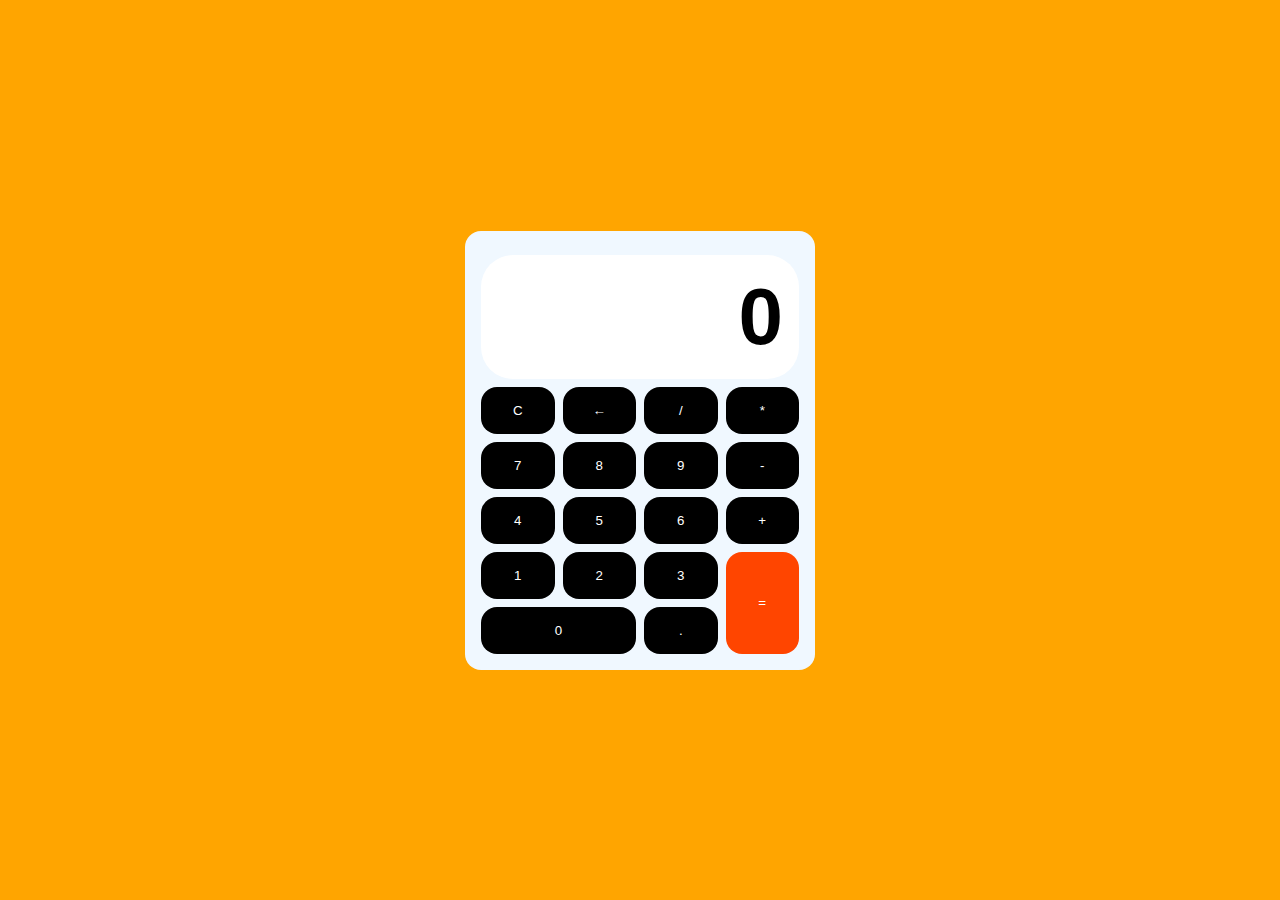
<file: 1. Calculadora/index.html>
<!DOCTYPE html>
<html lang="es">
<head>
    <meta charset="UTF-8">
    <meta name="viewport" content="width=device-width, initial-scale=1.0">
    <title>Document</title>
    <link rel="stylesheet" href="css/styles.css">
</head>
<body>

    <div class="calculadora">
        <div class="pantalla">0</div>
            <button id="limpiar"  class="boton">C</button>
            <button class="boton" onclick="">/</button>
            <button class="boton">*</button>          
            <button class="boton">7</button>
            <button class="boton">8</button>
            <button class="boton">9</button> 
            <button class="boton">-</button>
            <button class="boton">4</button>
            <button class="boton">5</button>
            <button class="boton">6</button>
            <button class="boton">+</button> 
            <button class="boton">1</button>
            <button class="boton">2</button>
            <button class="boton">3</button>            
            <button id="igual"  class="boton">=</button>
            <button id="cero"  class="boton">0</button>
            <button class="boton">.</button>
            <button id="borrar" class="boton">←</button>
    </div>


    <script src="script.js"></script>
</body>
</html>
</file>
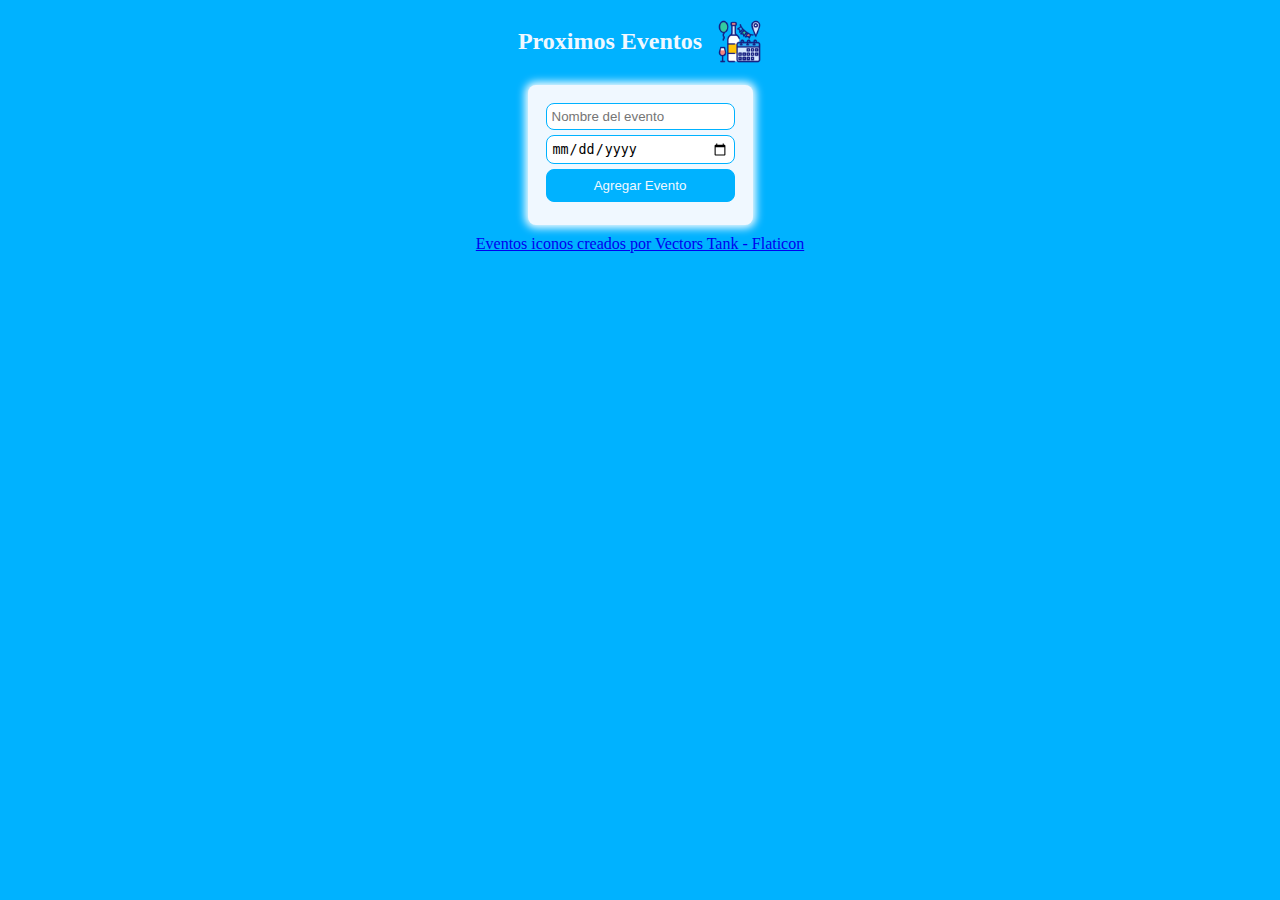
<file: 10. Menu_vertical/index.html>
<!DOCTYPE html>
<html lang="en">

<head>
    <meta charset="UTF-8">
    <meta name="viewport" content="width=device-width, initial-scale=1.0">
    <link rel="stylesheet" href="css/styles.css">
    <title>Lista de Eventos</title>
</head>

<body>
    <div class="titulo">
        <h2>Proximos Eventos</h2>
        <img class="logofav" src="img/eventos.png" alt="img">
    </div>
    <div class="eventos">
        <div class="formulario">
            <form action="">
                <input type="text" id="nombreEvento" placeholder="Nombre del evento"><br>
                <input type="date" id="fechaEvento"><br>
                <input type="submit" id="agregar" value="Agregar Evento">
            </form>

        </div>
        <div class="listaEventos2" id="listaEventos"></div>

    </div>
    <script src="script.js"></script>
    <footer><a href="https://www.flaticon.es/iconos-gratis/eventos" title="eventos iconos">Eventos iconos
            creados por Vectors Tank - Flaticon</a></footer>

</body>

</html>
</file>
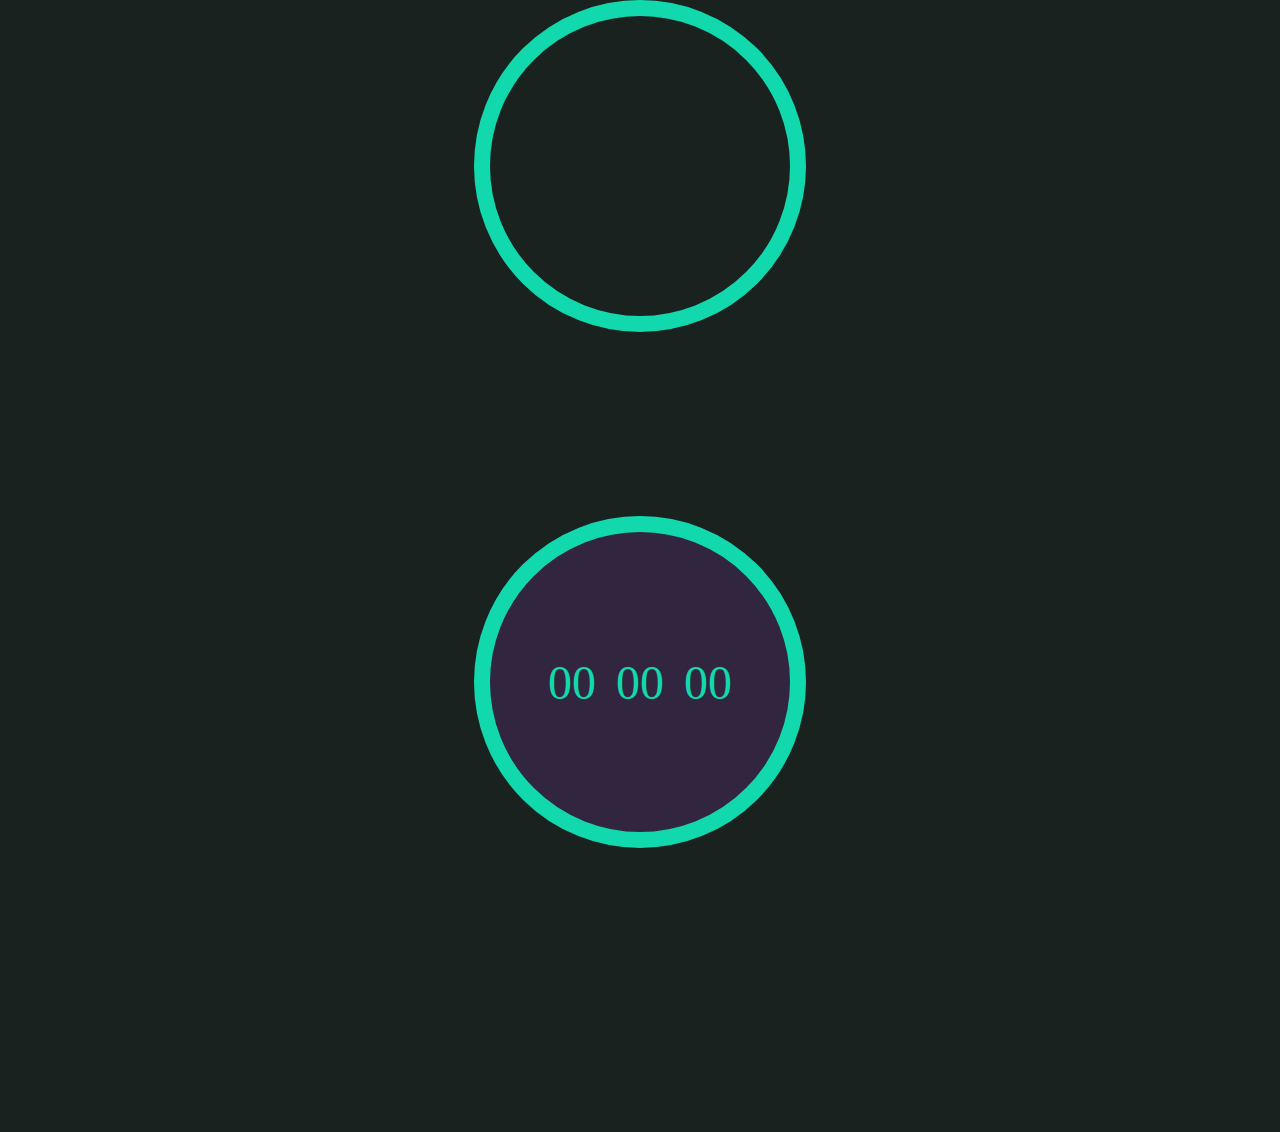
<file: 2. Reloj_digital/index.html>
<!DOCTYPE html>
<html lang="en">

<head>
    <meta charset="UTF-8">
    <meta name="viewport" content="width=device-width, initial-scale=1.0">
    <title>Document</title>
    <link rel="stylesheet" href="style.css">
</head>

<body>
    <div class="reloj"></div>
    <div class="reloj1">
        <div class="relojcaja">
            <div id="hora">00</div>
            <div id="minuto">00</div>
            <div id="segundo">00</div>
        </div>
    </div>

    <script src="script.js"></script>
</body>

</html>
</file>
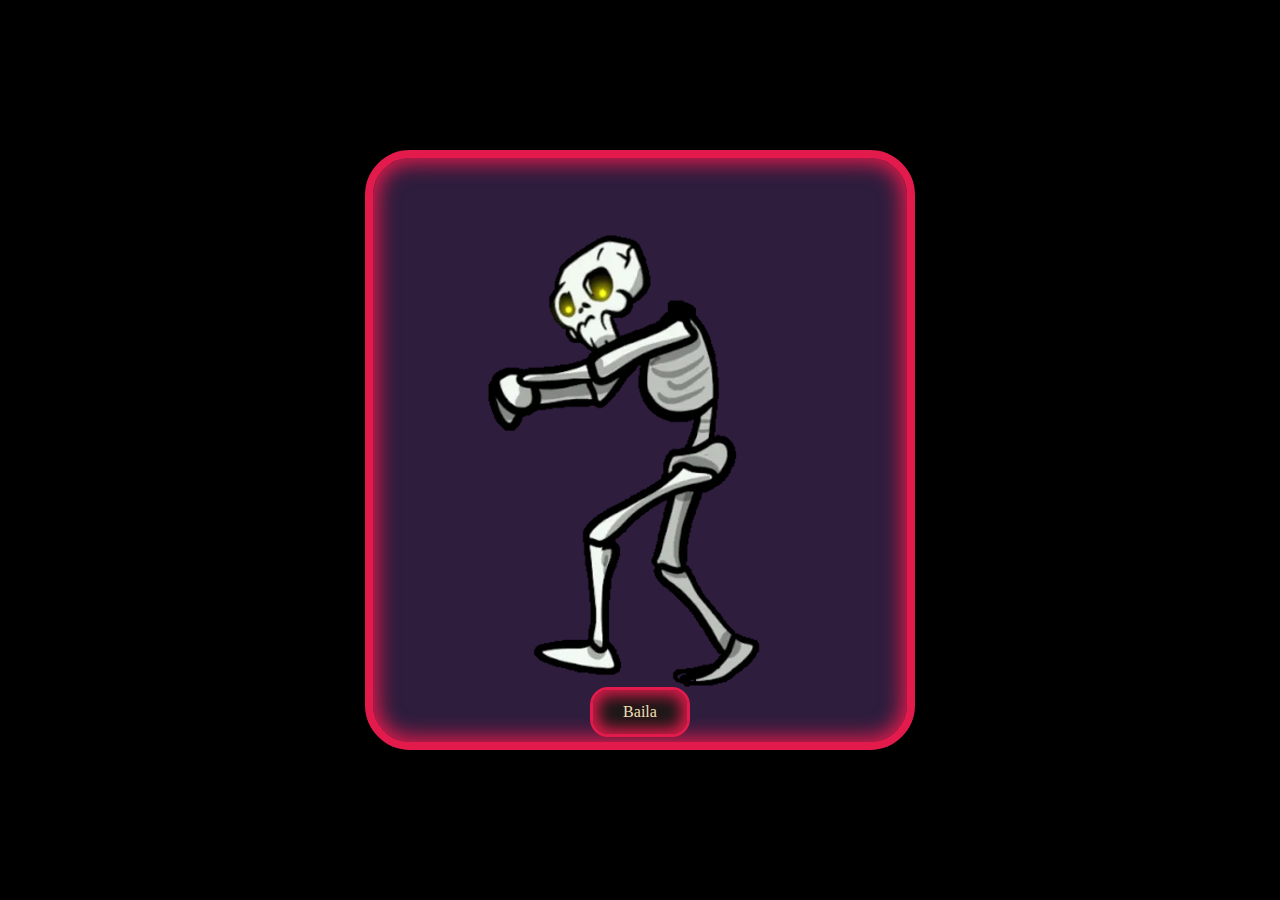
<file: 5. MovimientoGif/index.html>
<!DOCTYPE html>
<html lang="es">

<head>
    <meta charset="UTF-8">
    <meta name="viewport" content="width=device-width, initial-scale=1.0">
    <link rel="stylesheet" href="css/style.css">
    <title>Esqueleto Bailarin</title>
</head>
<body>
    <div class="baile">
        <div class="esqueletoOff" id="esqueletoQuieto">
            <div class="esqueletoOnOff" onclick="bailar()">Baila</div>
        </div>
    </div>
    <script src="script.js"></script>
</body>

</html>
</file>
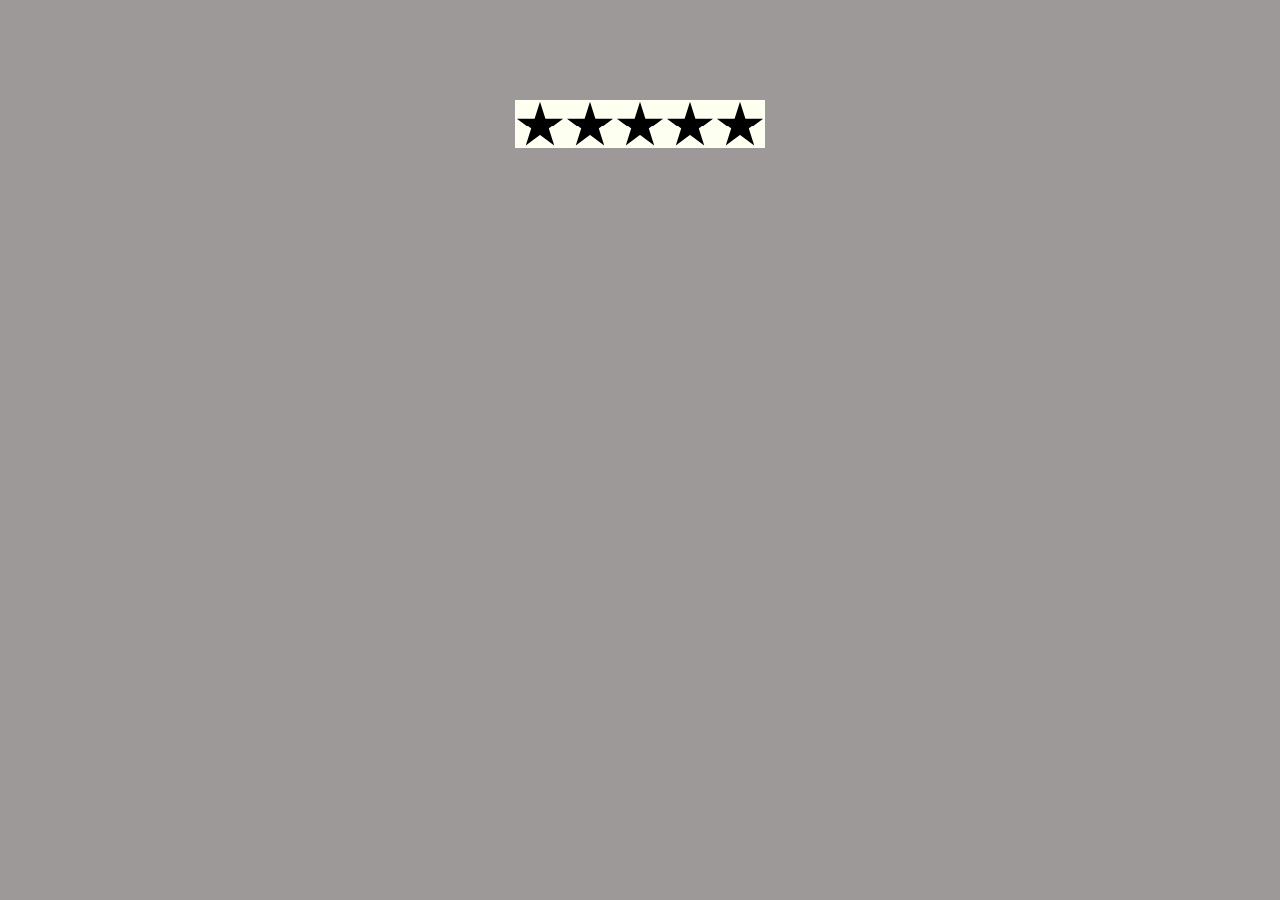
<file: 6. Estrellas_putuacion/index.html>
<!DOCTYPE html>
<html lang="en">

<head>
    <meta charset="UTF-8">
    <meta name="viewport" content="width=device-width, initial-scale=1.0">
    <link rel="stylesheet" href="css/style.css">
    <title>Puntuacion 5 Estrellas</title>
</head>

<body>

    <div class="contenedor">
        <div class="puntaje"></div>
    </div>
    <script src="script.js"></script>
</body>

</html>
</file>
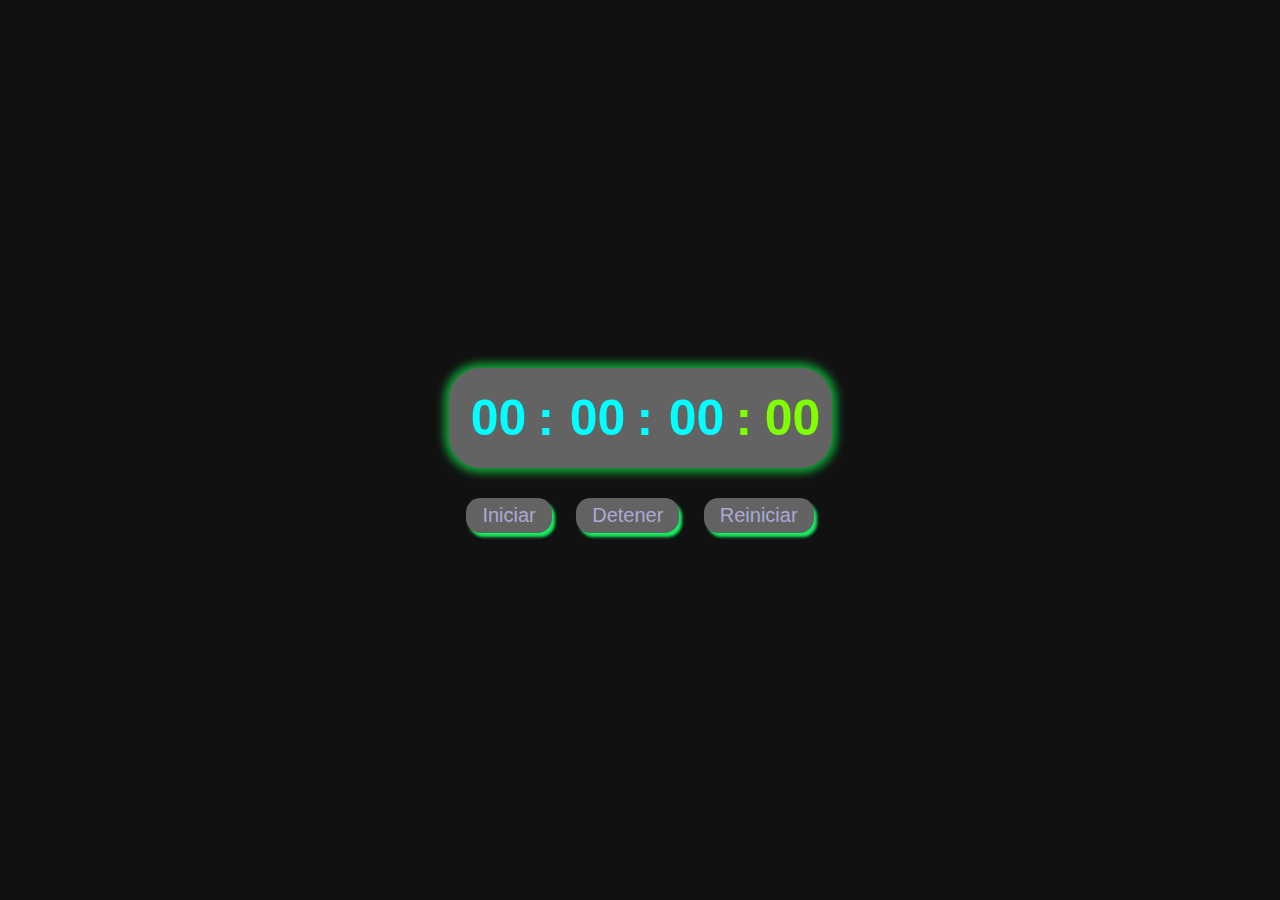
<file: 7. Cronometro/index.html>
<!DOCTYPE html>
<html lang="es">
<head>
    <meta charset="UTF-8">
    <meta name="viewport" content="width=device-width, initial-scale=1.0">
    <title>cronometro</title>
    <link rel="stylesheet" href="./css/style.css">

</head>
<body>
    <div class="cronometro">
        <div class="pantalla">
             <span class="hora">00</span>
             <span class="separador">:</span>
             <span class="minuto">00</span>
             <span class="separador">:</span>
             <span class="segundo">00</span>
             <span class="separadormili">:</span>
             <span class="milisegundo">00</span>
        </div>

        <div class="botones">
            <button class="iniciar"> Iniciar</button>
            <button class="detener">Detener </button>
            <button class="reiniciar">Reiniciar </button>


        </div>
         
    
    </div>
    


    <script src="./scripts.js"></script>
</body>
</html>
</file>
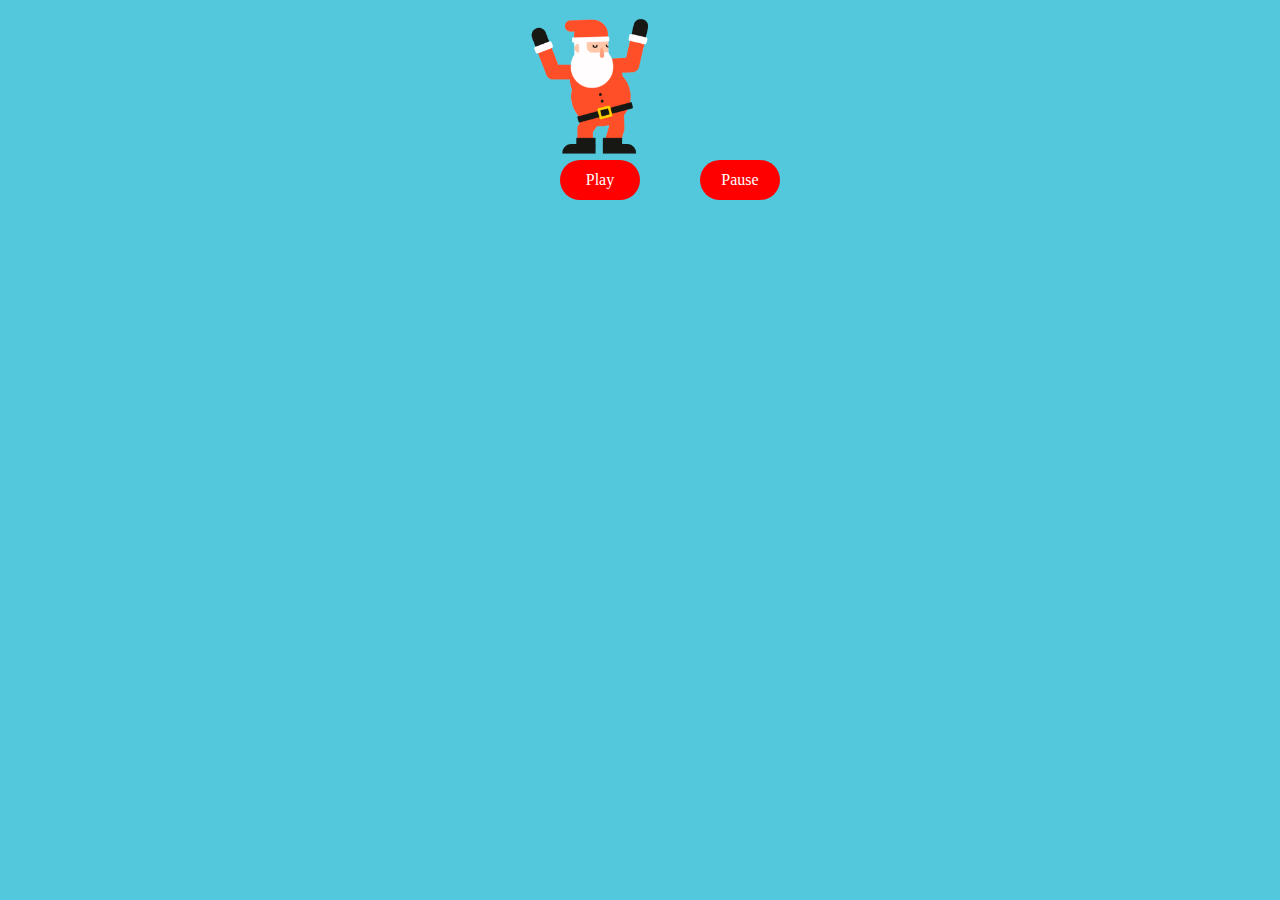
<file: 8. Navidad_cuenta_regresiva/index.html>
<!DOCTYPE html>
<html lang="en">

<head>
    <meta charset="UTF-8">
    <meta name="viewport" content="width=device-width, initial-scale=1.0">
    <link rel="stylesheet" href="css/styles.css">
    <title>Cuenta regresiva</title>
</head>

<body>
    <div class="contenedor1">

        <div id="cuentaRegresiva"></div>
        <div class="botones">
            <div class="figuraOff" id="figuraPlay">
                <div class="botonOn" onclick="play()">Play</div>         
            </div>
            <div class="figuraOn" id="figuraStop">
                <div class="botonOff" onclick="pause()">Pause</div>         
            </div>
        </div>
        
        <div class="baile">
        </div>

    </div>




   <Script src="script.js"></Script>
</body>

</html>
</file>
<file: 1. Calculadora/css/styles.css>
* {
    margin: 0;
    padding: 0;
    box-sizing: border-box;
    font-family: sans-serif;
}

body {
    min-height: 100vh;
    background-color: orange;
    display: flex;
    justify-content: center;
    align-items: center;
}

.calculadora {
    background-color: aliceblue;
    color: blueviolet;
    display: grid;
    grid-template-columns: repeat(4, 1fr);
    width: 350px;
    padding: 1rem;
    border-radius: 1rem;
    gap: 0.5rem
}

.pantalla {
    grid-column: 1/5;
    background-color: white;
    color: black;
    padding: 1rem;
    font-size: 5rem;
    text-align: right;
    border-radius: 2rem;
    font-weight: 600;
    margin-top: 0.5rem;

}


#cero {
    grid-column: span 2;
}
#igual{
    grid-row: span 2;
    background-color: orangered;
}
#igual:hover{
    background-color: blueviolet;
}
#borrar{
    grid-row: 2;
    grid-column: 2;
}

.boton {
    background-color: black;
    color: white;
    border: 0px;
    padding: 1rem;
    display: flex;
    justify-content: center;
    align-items: center;
    border-radius: 1rem;
    cursor: progress;
}

.boton:hover{
    background-color: orangered;
}
</file>
<file: 10. Menu_vertical/css/styles.css>
body{
    background-color: rgb(0, 178, 255);
}
.titulo{
    color: aliceblue;
    display: flex;    
    justify-content: center;
    align-items: center;
}
.logofav{
    margin-inline-start: 15px;
    max-width: 5vh;
}
.eventos {
    display: flex;
    justify-content: center;
    align-items: center;
    padding: 10px;
    flex-direction: column;
}
.formulario{
    width: 225px;
    background-color: aliceblue;
    padding-top: 18px;
    padding-bottom: 18px;
    border-radius: 8px;
    display: flex;
    justify-content: center;
    align-items: center;
    box-shadow: 0px 0px 8px 3px rgb(255, 255, 255);
}
.formulario input{
    width: 100%; /* El ancho de los input será el 100% del contenedor padre */
    box-sizing: border-box; 
    margin-bottom: 5px;
    border: solid 0.2px rgb(0, 178, 255);
    border-radius: 8px;
    padding: 5px;

}
.formulario input:hover{
    background-color: antiquewhite;
}
#agregar{
    background-color: rgb(0, 178, 255);
    color: aliceblue;
    padding: 8px;
}
#agregar:hover{
    background-color: rgb(1, 156, 222);
    color: black;
}
.listaEventos2{
    padding: 8px;
    margin-top: 20px;
    background-color: aliceblue;
    border-radius: 20px;
    width: 600px;
    box-shadow: 0px 0px 8px 3px rgb(255, 255, 255);
}
.listaEventos2:empty {
    display: none;
}
.eliminar{
    background-color: greenyellow;
    border: none;
    padding: 10px;
    margin-right: 10px;
    border-radius: 5px;
}
.eliminar:hover{
    color: aliceblue;
    background-color: red;
}
.evento{
    margin-top: 10px;
    border: solid 2px rgb(0, 178, 255);
    margin-bottom: 20px;
    border-radius: 10px;
    overflow: auto; /* Agrega barras de desplazamiento si el contenido se desborda */
}
.evento:hover{
    background-color: rgb(143, 221, 255);
}
.evento, .dias, .nombreEvento, .fechaEvento{
    display: flex;
    padding: 5px;
    padding-inline: 15px;
    align-items: center;
    align-content: center;
    justify-content: space-between;
}
.nombreEvento font {
    max-height: 200px;
    font-family: Cambria, Cochin, Georgia, Times, 'Times New Roman', serif;
    font-size: 20px; 
    word-wrap: break-word; /* Romper palabras largas */
    white-space: pre-line; /* Mantener saltos de línea */
}

.dias{
    font-size: 80%;
    display: flex;
    flex-direction: column;
    font-family: 'Lucida Sans', 'Lucida Sans Regular', 'Lucida Grande', 'Lucida Sans Unicode', Geneva, Verdana, sans-serif;
}
.diasFaltantes{
    color: green;
    font-size: 35px;
}
footer{
    position: end;
    display: flex;
    justify-content: center;
    text-align: center;
}
</file>
<file: 2. Reloj_digital/style.css>
body {
    margin: 0;
    min-height: 100vh;
    display: grid;
    justify-content: center;
    align-items: center;
    background-color: rgb(26, 34, 32);

}
.reloj {
    border: 1rem solid rgb(17, 216, 173);
    width: 300px;
    height: 300px;
    display: flex;
    justify-content: center;
    align-items: center;
    border-radius: 50vh;
    font-family: monospace;
    font-size: 2rem;
    color: rgb(17, 216, 173);
}
.reloj:hover {
    background-color: aqua;
    color: black;
    border: 1rem solid rgb(14, 83, 68);
}

/* Solucion 2 */
.reloj1 {
    display: flex;
    justify-content: center;
    align-items: center;
    height: 100vh;
    margin-top: -100px;
}

.relojcaja {
    font-size: 3em;
    display: flex;
    background-color: rgb(50, 37, 63);
    border: 1rem solid rgb(17, 216, 173);
    border-radius: 50%;
    height: 300px;
    width: 300px;
    justify-content: center;
    align-items: center;
    color: rgb(17, 216, 173);
}
.relojcaja div {
    margin: 0 10px;
}
</file>
<file: 5. MovimientoGif/css/style.css>
* {
    margin: 0;
    padding: 0;
    box-sizing: border-box;
}

body {
    display: flex;
    align-items: center;
    justify-content: center;
    min-height: 100vh;
    background-color: black;
}

.esqueletoOff {
    width: 550px;
    height: 600px;
    background-color: rgb(46, 29, 61);
    border: 0.5rem solid rgb(226, 27, 76);
    border-radius: 5vh;
    box-shadow: inset 0px 0px 20px 5px rgb(226, 27, 76);
    display: flex;
    align-items: end;
    justify-content: center;
    background-image: url("../img/esqueleto.png");
}
.esqueletoOff.on{
    background-image: url("../img/esqueletoGif.gif");
}
.esqueletoOnOff {
    width: 100px;
    height: 50px;
    background-color: rgb(27, 24, 24);
    border: 0.2rem solid rgb(226, 27, 76);
    border-radius: 2vh;
    box-shadow: inset 0px 0px 15px 5px rgb(226, 27, 76);
    display: flex;
    align-items: center;
    justify-content: center;
    color: wheat;
    font-family: cursive;
    margin-bottom: 5px;
}
.esqueletoOnOff.on{
    background-image: url("../img/esqueleto.png");
}
.esqueletoOnOff:hover{
    background-color: aqua;
    color: black;
}
</file>
<file: 6. Estrellas_putuacion/css/style.css>
body {
    background-color: rgb(158, 153, 153);
}

.puntaje {
    display: flex;
    align-items: center;
    justify-content: center;
    margin-top: 100px;
}

.item {
    width: 50px;
    height: 48px;
    background-color: rgb(253, 255, 240);
    cursor: pointer;
    background-image: url('../img/estrella.svg');
    /* -webkit-mask-image: url('../img/estrella.svg');
    mask-image: url('../img/estrella.svg'); */
}

.item:hover {
    -webkit-mask-image: url('../img/estrella.svg');
    mask-image: url('../img/estrella.svg');
    opacity: 0.3;
}

.item.selec {
    background-color: rgb(231, 88, 17);    
}
</file>
<file: 7. Cronometro/css/style.css>
*{
    margin: 0;
    padding: 0;
    box-sizing:border-box;
    font-family: Verdana, Geneva, Tahoma, sans-serif;
}

body{
    min-height: 100vh;
    min-width: 100vw;
    display: flex;
    align-items: center;
    justify-content: center;
    background-color: rgb(17, 17, 17)
    

}
.pantalla{
    user-select: none;
     
}
.cronometro .pantalla{
    height: 100px;
    background-color: rgb(99, 99, 100);
    display: flex;
    align-items: center;
    justify-content: center;
    border-radius: 2rem;
    box-shadow: 0px 0px 8px 5px  rgb(16, 161, 55);
}

.cronometro .pantalla span {
    width: 100px;
    text-align: center;
    font-size: 50px;
    font-weight: 550;
    color: cyan;
}

.pantalla span.separador{
    width: 10px;
    
}

.pantalla span.separadormili{
    color: chartreuse;
}

.pantalla span.milisegundo {
    color: chartreuse;
}
.cronometro .botones {
    text-align: center;
    margin-top: 30px;
}

.botones button{
    padding: 6px 16px;
    outline: none;
    border: none;
    margin: 0% 10px;
    color : rgb(170, 170, 212);
    background-color: rgb(99, 99, 100);
    font-size: 20px;
    font-weight: 500;
    border-radius: 0.9rem;
    cursor: pointer;
    box-shadow: 3px 4px 3px 0px  rgb(22, 237, 94);;

}
.botones button.on {
    pointer-events: none;
    opacity: 0.7;
     
}
.cronometro span.separadormili{
    width: 15px;
    margin-right: -8px;
}
.milisegundo,.segundo,.minuto,.hora{
    margin-right: -11px;
}
</file>
<file: 8. Navidad_cuenta_regresiva/css/styles.css>
* {
    margin: 0;
    padding: 0;
    box-sizing: border-box;
}

body {

    min-height: 100vh;
    background-color: rgb(83, 200, 220)
}

.figuraOff {
    width: 200px;
    height: 200px;
    display: flex;
    align-items: end;
    justify-content: center;
    background-image: url("../img/papanoel_png.png");
    background-size: contain;
    background-repeat: no-repeat;
}
.figuraOff.on{
    background-image: url("../img/papanoel_gif.gif");
    background-size: contain;
}

.botones{
    display: flex;
    align-items: end;
    justify-content: center;
}
.botonOn, .botonOff {
    width: 80px;
    height: 40px;
    background-color: rgb(255, 0, 0);
    border-radius: 50vh;
    display: flex;
    align-items: center;
    justify-content: center;
    color: white;
    font-family: cursive;
}
.botonOn.on{
    background-image: url("../img/papanoel_png.png");
}
.botonOn:hover, .botonOff:hover{
    background-color: aqua;
    color: black;
}
.cuentaRegresiva{
    display: flex;
    justify-content: start;
    align-items: start;
}

.dias, .horas, .minutos, .segundos{
    font-size: 30px;
    width: 100px;
    height: 60px;
    border: 0.2rem solid white;
    border-radius: 50vh;
    display: flex;
    align-items: center;
    justify-content: center;
    color: white;
    font-family: cursive;

}
</file>
